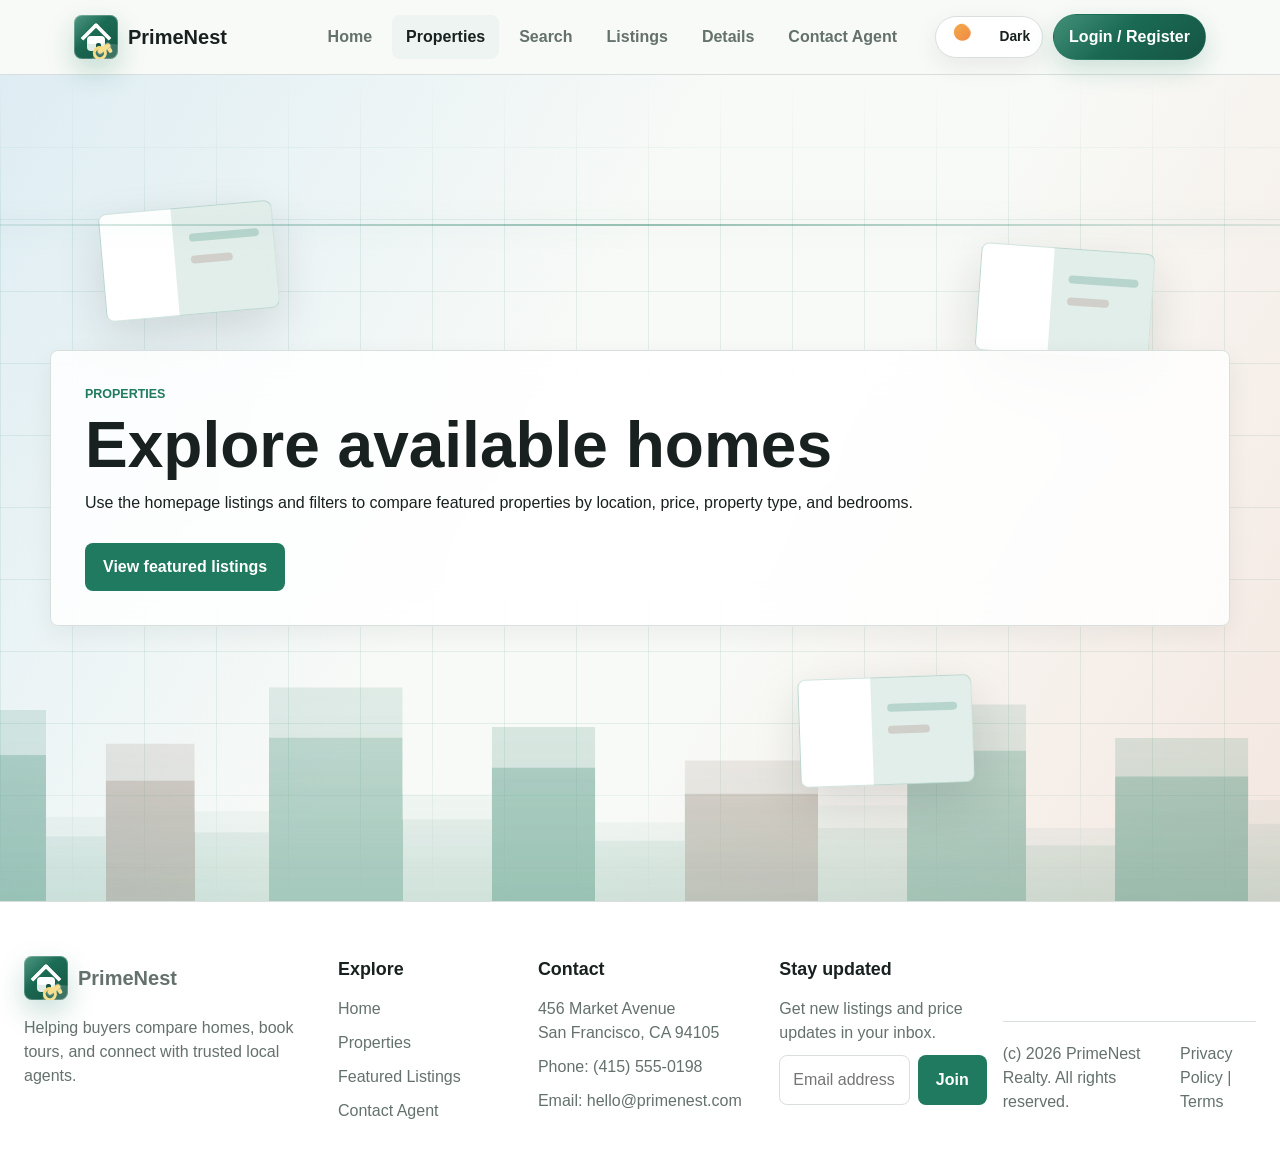
<file: properties.html>
<!DOCTYPE html>
<html lang="en">
<head>
  <meta charset="UTF-8">
  <meta name="viewport" content="width=device-width, initial-scale=1.0">
  <title>Properties | PrimeNest Realty</title>
  <link rel="stylesheet" href="css/styles.css">
</head>
<body>
  <header class="site-header">
    <nav class="navbar" aria-label="Main navigation">
      <a class="brand" href="index.html">
        <span class="brand-mark" aria-hidden="true">
          <span class="logo-roof"></span>
          <span class="logo-house"></span>
          <span class="logo-key"></span>
        </span>
        <span>PrimeNest</span>
      </a>
      <div class="nav-actions">
        <button class="theme-toggle" type="button" aria-label="Switch to dark mode" aria-pressed="false">
          <span class="theme-icon" aria-hidden="true"></span>
          <span class="theme-text">Dark</span>
        </button>

        <button class="auth-toggle" type="button" aria-expanded="false" aria-controls="auth-panel">Login / Register</button>

        <button class="nav-toggle" type="button" aria-label="Open menu" aria-expanded="false">
          <span></span>
          <span></span>
          <span></span>
        </button>
      </div>
      <div class="nav-links">
        <a href="index.html">Home</a>
        <a href="properties.html" class="active">Properties</a>
        <a href="index.html#search">Search</a>
        <a href="index.html#listings">Listings</a>
        <a href="property-detail.html?property=oak">Details</a>
        <a href="index.html#contact-agent">Contact Agent</a>
      </div>
    </nav>
  </header>

  <section class="auth-panel" id="auth-panel" aria-label="Login and registration forms" hidden>
    <div class="auth-shell">
      <div class="auth-copy">
        <p class="eyebrow">PrimeNest account</p>
        <h2>Manage saved homes and tour requests.</h2>
        <p>Sign in to continue or create a buyer profile so agents can prepare the right listings for you.</p>
      </div>
      <div class="auth-grid">
        <form class="auth-form">
          <h3>Login details</h3>
          <label>
            <span>Email</span>
            <input type="email" name="login-email" placeholder="you@example.com" required>
          </label>
          <label>
            <span>Password</span>
            <input type="password" name="login-password" placeholder="Enter password" required>
          </label>
          <button type="submit">Login</button>
          <p class="auth-status" aria-live="polite"></p>
        </form>
        <form class="auth-form register-form">
          <h3>Register details</h3>
          <label>
            <span>Full name</span>
            <input type="text" name="register-name" placeholder="Your name" required>
          </label>
          <label>
            <span>Email</span>
            <input type="email" name="register-email" placeholder="you@example.com" required>
          </label>
          <label>
            <span>Password</span>
            <input type="password" name="register-password" placeholder="Create password" required>
          </label>
          <button type="submit">Create account</button>
          <p class="auth-status" aria-live="polite"></p>
        </form>
      </div>
    </div>
  </section>

  <main class="simple-page properties-page">
    <div class="properties-ambient" aria-hidden="true">
      <span class="skyline skyline-back"></span>
      <span class="skyline skyline-front"></span>
      <span class="listing-float float-one"></span>
      <span class="listing-float float-two"></span>
      <span class="listing-float float-three"></span>
      <span class="scan-line"></span>
    </div>

    <section class="search-panel properties-hero">
      <p class="eyebrow">Properties</p>
      <h1>Explore available homes</h1>
      <p>Use the homepage listings and filters to compare featured properties by location, price, property type, and bedrooms.</p>
      <a class="page-action" href="index.html#listings">View featured listings</a>
    </section>
  </main>

  <footer class="site-footer">
    <div class="footer-grid">
      <div class="footer-brand">
        <a class="brand" href="index.html">
          <span class="brand-mark" aria-hidden="true">
            <span class="logo-roof"></span>
            <span class="logo-house"></span>
            <span class="logo-key"></span>
          </span>
          <span>PrimeNest</span>
        </a>
        <p>Helping buyers compare homes, book tours, and connect with trusted local agents.</p>
      </div>
      <div>
        <h3>Explore</h3>
        <a href="index.html">Home</a>
        <a href="properties.html">Properties</a>
        <a href="index.html#listings">Featured Listings</a>
        <a href="index.html#contact-agent">Contact Agent</a>
      </div>
      <div>
        <h3>Contact</h3>
        <p>456 Market Avenue<br>San Francisco, CA 94105</p>
        <p>Phone: (415) 555-0198</p>
        <p>Email: hello@primenest.com</p>
      </div>
      <div>
        <h3>Stay updated</h3>
        <p>Get new listings and price updates in your inbox.</p>
        <form class="footer-form">
          <input type="email" placeholder="Email address" aria-label="Email address">
          <button type="submit">Join</button>
          <p class="footer-status" aria-live="polite"></p>
        </form>
      </div>
    </div>
    <div class="footer-bottom">
      <p>(c) 2026 PrimeNest Realty. All rights reserved.</p>
      <p>Privacy Policy | Terms</p>
    </div>
  </footer>

  <script src="js/main.js"></script>
</body>
</html>
</file>
<file: css/styles.css>
:root {
  --ink: #18211f;
  --muted: #64716d;
  --line: #d8dfdc;
  --paper: #f8faf7;
  --panel: #ffffff;
  --panel-soft: #eef4f1;
  --header-bg: rgba(248, 250, 247, 0.94);
  --field-bg: #ffffff;
  --accent: #1f7a5f;
  --accent-dark: #155443;
  --sky: #dcecf3;
  --rose: #f3dfd7;
  --rose-ink: #7e4334;
  --hero-overlay-start: rgba(9, 21, 18, 0.78);
  --hero-overlay-end: rgba(9, 21, 18, 0.18);
  --shadow: 0 18px 45px rgba(24, 33, 31, 0.12);
}

[data-theme="dark"] {
  --ink: #eef7f3;
  --muted: #a7b8b0;
  --line: #29423a;
  --paper: #0e1715;
  --panel: #15221f;
  --panel-soft: #20342e;
  --header-bg: rgba(14, 23, 21, 0.92);
  --field-bg: #101c19;
  --accent: #45d19d;
  --accent-dark: #77e2bb;
  --sky: #203b45;
  --rose: #44302b;
  --rose-ink: #ffd0c2;
  --hero-overlay-start: rgba(5, 11, 10, 0.86);
  --hero-overlay-end: rgba(5, 11, 10, 0.38);
  --shadow: 0 22px 55px rgba(0, 0, 0, 0.34);
  color-scheme: dark;
}

* {
  box-sizing: border-box;
}

html {
  scroll-behavior: smooth;
}

body {
  margin: 0;
  font-family: Arial, Helvetica, sans-serif;
  color: var(--ink);
  background: var(--paper);
  line-height: 1.5;
  transition: background 0.25s ease, color 0.25s ease;
}

body.menu-open {
  overflow: hidden;
}

img {
  display: block;
  max-width: 100%;
}

a {
  color: inherit;
  text-decoration: none;
}

button,
input,
select,
textarea {
  font: inherit;
}

.site-header {
  position: sticky;
  top: 0;
  z-index: 10;
  background: var(--header-bg);
  border-bottom: 1px solid var(--line);
  backdrop-filter: blur(14px);
}

.navbar {
  max-width: 1180px;
  margin: 0 auto;
  min-height: 74px;
  padding: 0 24px;
  display: flex;
  align-items: center;
  justify-content: space-between;
  gap: 24px;
}

.brand {
  display: inline-flex;
  align-items: center;
  gap: 10px;
  font-size: 1.25rem;
  font-weight: 800;
  order: 1;
}

.brand-mark {
  position: relative;
  width: 44px;
  height: 44px;
  border-radius: 8px;
  flex: 0 0 44px;
  display: block;
  color: #fff;
  background:
    linear-gradient(135deg, rgba(255, 255, 255, 0.22), transparent 42%),
    linear-gradient(145deg, var(--accent), var(--accent-dark));
  box-shadow:
    0 12px 28px rgba(31, 122, 95, 0.24),
    inset 0 0 0 1px rgba(255, 255, 255, 0.24);
  overflow: hidden;
}

.brand-mark::after {
  content: "";
  position: absolute;
  inset: auto -10px -16px 18px;
  height: 30px;
  border-radius: 999px;
  background: rgba(255, 255, 255, 0.16);
  transform: rotate(-18deg);
}

.logo-roof {
  position: absolute;
  left: 11px;
  top: 12px;
  width: 22px;
  height: 22px;
  border-left: 4px solid #fff;
  border-top: 4px solid #fff;
  border-radius: 3px 0 0 0;
  transform: rotate(45deg);
  transform-origin: center;
}

.logo-house {
  position: absolute;
  left: 13px;
  top: 21px;
  width: 18px;
  height: 15px;
  border-radius: 4px;
  background: #fff;
  box-shadow: inset 0 -7px 0 rgba(31, 122, 95, 0.14);
}

.logo-house::after {
  content: "";
  position: absolute;
  right: 4px;
  bottom: 0;
  width: 5px;
  height: 8px;
  border-radius: 2px 2px 0 0;
  background: var(--accent-dark);
}

.logo-key {
  position: absolute;
  right: 7px;
  bottom: 8px;
  width: 14px;
  height: 5px;
  border-radius: 999px;
  background: #f7d77a;
  transform: rotate(-34deg);
  box-shadow: 0 0 0 1px rgba(255, 255, 255, 0.25);
}

.logo-key::before {
  content: "";
  position: absolute;
  left: -6px;
  top: -3px;
  width: 8px;
  height: 8px;
  border: 3px solid #f7d77a;
  border-radius: 50%;
  background: transparent;
}

.logo-key::after {
  content: "";
  position: absolute;
  right: 1px;
  top: 5px;
  width: 4px;
  height: 5px;
  border-radius: 0 0 2px 2px;
  background: #f7d77a;
}

.nav-links {
  order: 2;
  margin-left: auto;
  display: flex;
  align-items: center;
  gap: 6px;
}

.nav-links a {
  padding: 10px 14px;
  border-radius: 8px;
  color: var(--muted);
  font-weight: 700;
}

.nav-links a:hover,
.nav-links a.active {
  color: var(--ink);
  background: var(--panel-soft);
}

.nav-actions {
  order: 3;
  display: flex;
  align-items: center;
  gap: 10px;
}

.theme-toggle {
  min-width: 108px;
  height: 42px;
  padding: 5px 12px 5px 6px;
  display: inline-flex;
  align-items: center;
  justify-content: space-between;
  gap: 9px;
  border: 1px solid var(--line);
  border-radius: 999px;
  color: var(--ink);
  background: var(--panel);
  box-shadow: 0 8px 24px rgba(24, 33, 31, 0.08);
}

.theme-toggle:hover {
  color: #fff;
}

.theme-icon {
  width: 30px;
  height: 30px;
  border-radius: 999px;
  background:
    radial-gradient(circle at 68% 34%, transparent 0 8px, #fff 9px),
    linear-gradient(135deg, #f2b84b, #f07d44);
  box-shadow: inset 0 0 0 1px rgba(255, 255, 255, 0.35);
}

[data-theme="dark"] .theme-icon {
  background:
    radial-gradient(circle at 38% 34%, #fff 0 3px, transparent 4px),
    radial-gradient(circle at 68% 62%, #fff 0 2px, transparent 3px),
    linear-gradient(135deg, #18284f, #442163);
}

.theme-text {
  font-size: 0.86rem;
}

.auth-toggle {
  min-height: 42px;
  padding: 10px 15px;
  border: 1px solid rgba(31, 122, 95, 0.28);
  border-radius: 999px;
  color: #fff;
  background:
    linear-gradient(135deg, rgba(255, 255, 255, 0.16), transparent 44%),
    linear-gradient(145deg, var(--accent), var(--accent-dark));
  box-shadow: 0 10px 26px rgba(31, 122, 95, 0.2);
  white-space: nowrap;
}

.auth-toggle:hover,
.auth-toggle[aria-expanded="true"] {
  color: #fff;
  background:
    linear-gradient(135deg, rgba(255, 255, 255, 0.22), transparent 44%),
    linear-gradient(145deg, var(--accent-dark), var(--accent));
}

.nav-toggle {
  display: none;
  width: 42px;
  height: 42px;
  border: 1px solid var(--line);
  border-radius: 8px;
  background: var(--panel);
  cursor: pointer;
  padding: 0;
}

.nav-toggle span {
  display: block;
  width: 18px;
  height: 2px;
  margin: 4px auto;
  background: var(--ink);
}

.auth-panel {
  position: fixed;
  top: 74px;
  left: 0;
  right: 0;
  z-index: 9;
  padding: 18px 24px 24px;
  background: var(--header-bg);
  border-bottom: 1px solid var(--line);
  backdrop-filter: blur(18px);
  box-shadow: 0 22px 48px rgba(24, 33, 31, 0.13);
}

.auth-shell {
  width: min(1180px, 100%);
  margin: 0 auto;
  display: grid;
  grid-template-columns: 0.72fr 1.28fr;
  gap: 22px;
  align-items: stretch;
}

.auth-copy,
.auth-form {
  border: 1px solid var(--line);
  border-radius: 8px;
  background: var(--panel);
  box-shadow: 0 10px 28px rgba(24, 33, 31, 0.08);
}

.auth-copy {
  padding: 24px;
  display: grid;
  align-content: center;
}

.auth-copy h2 {
  margin-bottom: 10px;
  font-size: clamp(1.45rem, 3vw, 2.25rem);
}

.auth-copy p:last-child {
  margin-bottom: 0;
  color: var(--muted);
}

.auth-grid {
  display: grid;
  grid-template-columns: repeat(2, minmax(0, 1fr));
  gap: 16px;
}

.auth-form {
  padding: 22px;
  display: grid;
  gap: 14px;
}

.auth-form h3 {
  margin-bottom: 2px;
  font-size: 1.2rem;
}

.register-form {
  background:
    linear-gradient(135deg, var(--panel), var(--panel-soft));
}

.auth-status {
  min-height: 22px;
  margin: 0;
  color: var(--accent-dark);
  font-weight: 800;
}

.hero {
  min-height: 620px;
  display: grid;
  align-items: end;
  background:
    linear-gradient(90deg, var(--hero-overlay-start), var(--hero-overlay-end)),
    url("https://images.unsplash.com/photo-1600596542815-ffad4c1539a9?auto=format&fit=crop&w=1800&q=80") center/cover;
}

.hero-content {
  width: min(1180px, 100%);
  margin: 0 auto;
  padding: 104px 24px 72px;
  color: #fff;
}

.eyebrow {
  margin: 0 0 10px;
  color: var(--accent);
  font-size: 0.78rem;
  font-weight: 800;
  letter-spacing: 0;
  text-transform: uppercase;
}

.hero .eyebrow {
  color: #bce7d8;
}

h1,
h2,
h3,
p {
  margin-top: 0;
}

h1 {
  max-width: 760px;
  margin-bottom: 18px;
  font-size: clamp(2.4rem, 7vw, 5.8rem);
  line-height: 0.98;
  letter-spacing: 0;
}

h2 {
  margin-bottom: 12px;
  font-size: clamp(1.75rem, 3vw, 2.65rem);
  line-height: 1.08;
  letter-spacing: 0;
}

h3 {
  margin-bottom: 8px;
  font-size: 1.12rem;
}

.hero-copy {
  max-width: 570px;
  color: rgba(255, 255, 255, 0.88);
  font-size: 1.12rem;
}

.hero-search,
.filters,
.agent-form {
  display: grid;
  gap: 14px;
}

.hero-search {
  width: min(840px, 100%);
  margin-top: 34px;
  padding: 14px;
  grid-template-columns: 1.25fr 1fr auto;
  align-items: end;
  background: rgba(255, 255, 255, 0.96);
  border-radius: 8px;
  box-shadow: var(--shadow);
}

[data-theme="dark"] .hero-search {
  background: rgba(21, 34, 31, 0.95);
}

[data-theme="dark"] .hero-search label span {
  color: #c7d8d1;
}

label span {
  display: block;
  margin-bottom: 7px;
  color: var(--muted);
  font-size: 0.82rem;
  font-weight: 800;
}

.hero-search label span {
  color: #40504b;
}

input,
select,
textarea {
  width: 100%;
  border: 1px solid var(--line);
  border-radius: 8px;
  padding: 12px 13px;
  color: var(--ink);
  background: var(--field-bg);
  outline: none;
}

input:focus,
select:focus,
textarea:focus {
  border-color: var(--accent);
  box-shadow: 0 0 0 3px rgba(31, 122, 95, 0.16);
}

button,
.property-card a {
  border: 0;
  border-radius: 8px;
  padding: 12px 18px;
  color: #fff;
  background: var(--accent);
  font-weight: 800;
  cursor: pointer;
}

button:hover,
.property-card a:hover {
  background: var(--accent-dark);
}

section:not(.hero) {
  width: min(1180px, calc(100% - 48px));
  margin: 0 auto;
}

.features {
  display: grid;
  grid-template-columns: repeat(4, 1fr);
  gap: 16px;
  padding: 38px 0;
}

.features article,
.detail-grid article,
.search-panel,
.agent-section {
  border: 1px solid var(--line);
  border-radius: 8px;
  background: var(--panel);
  box-shadow: 0 8px 26px rgba(24, 33, 31, 0.06);
}

.features article,
.detail-grid article {
  padding: 22px;
}

.detail-grid article {
  overflow: hidden;
  padding: 0;
}

.detail-grid img {
  width: 100%;
  aspect-ratio: 16 / 10;
  object-fit: cover;
}

.detail-grid h3,
.detail-grid p {
  padding-inline: 20px;
}

.detail-grid h3 {
  padding-top: 18px;
}

.detail-grid p {
  padding-bottom: 20px;
}

.features p,
.detail-grid p,
.agent-section p,
.section-heading p {
  color: var(--muted);
}

.search-panel {
  padding: 28px;
  margin-top: 12px;
}

.section-heading {
  margin-bottom: 22px;
}

.filters {
  grid-template-columns: repeat(6, minmax(0, 1fr));
  align-items: end;
}

.filter-wide {
  grid-column: span 2;
  min-width: 0;
}

.filters button[type="reset"] {
  color: var(--ink);
  background: var(--sky);
}

.filter-summary {
  margin: 18px 0 0;
  padding-top: 16px;
  border-top: 1px solid var(--line);
  color: var(--muted);
  font-weight: 800;
}

.listings,
.details,
.agent-section {
  padding-top: 58px;
}

.property-grid {
  display: grid;
  grid-template-columns: repeat(3, 1fr);
  gap: 22px;
}

.property-card {
  overflow: hidden;
  border: 1px solid var(--line);
  border-radius: 8px;
  background: var(--panel);
  box-shadow: 0 8px 26px rgba(24, 33, 31, 0.08);
  transition: transform 0.2s ease, box-shadow 0.2s ease;
}

.property-card:hover {
  transform: translateY(-5px);
  box-shadow: var(--shadow);
}

.property-card[hidden] {
  display: none;
}

.property-card img {
  width: 100%;
  aspect-ratio: 4 / 3;
  object-fit: cover;
}

.property-body {
  padding: 20px;
}

.property-topline,
.site-footer {
  display: flex;
  align-items: center;
  justify-content: space-between;
  gap: 16px;
}

.property-topline strong {
  font-size: 1.22rem;
}

.property-topline span {
  padding: 5px 9px;
  border-radius: 8px;
  background: var(--rose);
  color: var(--rose-ink);
  font-size: 0.8rem;
  font-weight: 800;
}

.property-body > p {
  color: var(--muted);
}

dl {
  display: grid;
  grid-template-columns: repeat(3, 1fr);
  gap: 8px;
  margin: 18px 0 20px;
}

dt {
  color: var(--muted);
  font-size: 0.76rem;
  font-weight: 800;
}

dd {
  margin: 0;
  font-weight: 800;
}

.property-card a {
  display: inline-flex;
}

.empty-state {
  display: none;
  margin-top: 22px;
  padding: 16px;
  border: 1px solid var(--line);
  border-radius: 8px;
  background: var(--panel);
  color: var(--muted);
  font-weight: 700;
}

.empty-state.visible {
  display: block;
}

.detail-grid {
  display: grid;
  grid-template-columns: repeat(3, 1fr);
  gap: 18px;
}

.agent-section {
  margin-top: 58px;
  margin-bottom: 64px;
  padding: 30px;
  display: grid;
  grid-template-columns: 0.85fr 1.15fr;
  gap: 32px;
  align-items: start;
}

.agent-form {
  grid-template-columns: repeat(2, 1fr);
}

.agent-form > label:last-of-type,
.agent-form button,
.form-status {
  grid-column: 1 / -1;
}

.agent-form textarea {
  resize: vertical;
}

.contact-page {
  background:
    linear-gradient(135deg, rgba(220, 236, 243, 0.66), transparent 34%),
    linear-gradient(315deg, rgba(243, 223, 215, 0.74), transparent 32%);
}

.contact-section {
  position: relative;
  overflow: visible;
  margin-top: 0;
  margin-bottom: 0;
  padding: 64px 0;
  border: 0;
  background: transparent;
  box-shadow: none;
}

.contact-section::before {
  content: none;
}

.contact-section > * {
  position: relative;
}

.contact-intro {
  display: grid;
  gap: 18px;
}

.contact-intro > p:not(.eyebrow) {
  max-width: 480px;
  font-size: 1.05rem;
}

.contact-methods {
  display: grid;
  gap: 12px;
}

.contact-methods div {
  position: relative;
  padding: 16px;
  border: 1px solid var(--line);
  border-radius: 8px;
  background: rgba(255, 255, 255, 0.68);
  box-shadow: 0 10px 24px rgba(24, 33, 31, 0.07);
}

[data-theme="dark"] .contact-methods div {
  background: rgba(21, 34, 31, 0.78);
}

.contact-methods b {
  position: absolute;
  top: 14px;
  right: 14px;
  color: var(--accent);
  font-size: 0.78rem;
  letter-spacing: 0;
}

.contact-methods span {
  display: block;
  margin-bottom: 4px;
  color: var(--muted);
  font-size: 0.78rem;
  font-weight: 800;
  text-transform: uppercase;
}

.contact-methods a {
  color: var(--ink);
  font-weight: 800;
}

.contact-methods a:hover {
  color: var(--accent);
}

.contact-methods p {
  margin: 0;
}

.contact-agent-card {
  margin-top: 6px;
  padding: 14px;
  display: grid;
  grid-template-columns: 74px 1fr;
  gap: 14px;
  align-items: center;
  border: 1px solid var(--line);
  border-radius: 8px;
  background: var(--panel);
  box-shadow: 0 14px 32px rgba(24, 33, 31, 0.1);
}

.contact-agent-card img {
  width: 74px;
  height: 74px;
  border-radius: 8px;
  object-fit: cover;
}

.contact-agent-card span,
.contact-agent-card strong,
.contact-agent-card p {
  display: block;
}

.contact-agent-card span {
  color: var(--accent);
  font-size: 0.78rem;
  font-weight: 800;
  text-transform: uppercase;
}

.contact-agent-card strong {
  margin-top: 2px;
  font-size: 1.1rem;
}

.contact-agent-card p {
  margin: 0;
  color: var(--muted);
}

.contact-form {
  align-self: stretch;
  padding: 28px;
  border: 1px solid var(--line);
  border-radius: 8px;
  background: rgba(255, 255, 255, 0.84);
  box-shadow: 0 16px 36px rgba(24, 33, 31, 0.1);
}

[data-theme="dark"] .contact-form {
  background: rgba(14, 23, 21, 0.84);
}

.form-heading {
  grid-column: 1 / -1;
  padding-bottom: 12px;
  border-bottom: 1px solid var(--line);
}

.form-heading h2 {
  margin-bottom: 0;
  font-size: clamp(1.55rem, 3vw, 2.25rem);
}

.contact-preference {
  grid-column: 1 / -1;
  margin: 0;
  padding: 0;
  border: 0;
  display: flex;
  flex-wrap: wrap;
  gap: 10px;
}

.contact-preference legend {
  width: 100%;
  margin-bottom: 2px;
  color: var(--muted);
  font-size: 0.82rem;
  font-weight: 800;
}

.contact-preference label {
  min-height: 44px;
  padding: 9px 14px;
  display: inline-flex;
  align-items: center;
  gap: 8px;
  border: 1px solid var(--line);
  border-radius: 8px;
  background: var(--field-bg);
  cursor: pointer;
  transition: border-color 0.2s ease, box-shadow 0.2s ease;
}

.contact-preference label:hover {
  border-color: var(--accent);
  box-shadow: 0 0 0 3px rgba(31, 122, 95, 0.12);
}

.contact-preference input {
  width: auto;
  accent-color: var(--accent);
}

.contact-preference span {
  margin: 0;
  color: var(--ink);
  font-size: 0.92rem;
  font-weight: 800;
}

.form-status {
  min-height: 24px;
  margin: 0;
  color: var(--accent-dark);
  font-weight: 800;
}

.site-footer {
  padding: 54px 24px 24px;
  border-top: 1px solid var(--line);
  color: var(--muted);
  background: var(--panel);
}

.site-footer p {
  margin: 0;
}

.footer-grid {
  max-width: 1180px;
  margin: 0 auto;
  display: grid;
  grid-template-columns: 1.35fr 0.8fr 1fr 1fr;
  gap: 34px;
}

.footer-brand .brand {
  margin-bottom: 16px;
}

.footer-grid h3 {
  margin-bottom: 14px;
  color: var(--ink);
}

.footer-grid a:not(.brand),
.footer-grid p {
  display: block;
  margin-bottom: 10px;
  color: var(--muted);
}

.footer-grid a:not(.brand):hover {
  color: var(--accent);
}

.footer-form {
  display: grid;
  grid-template-columns: 1fr auto;
  gap: 8px;
}

.footer-form input {
  min-width: 0;
}

.footer-status {
  grid-column: 1 / -1;
  min-height: 22px;
  color: var(--accent-dark);
  font-weight: 800;
}

.footer-bottom {
  max-width: 1180px;
  margin: 34px auto 0;
  padding-top: 20px;
  border-top: 1px solid var(--line);
  display: flex;
  align-items: center;
  justify-content: space-between;
  gap: 18px;
}

.simple-page {
  padding: 64px 0;
}

.properties-page {
  position: relative;
  min-height: calc(100vh - 74px);
  overflow: hidden;
  display: grid;
  align-items: center;
  background:
    linear-gradient(120deg, rgba(220, 236, 243, 0.92), transparent 42%),
    linear-gradient(300deg, rgba(243, 223, 215, 0.72), transparent 40%),
    var(--paper);
}

.properties-page::before {
  content: "";
  position: absolute;
  inset: 0;
  background-image:
    linear-gradient(rgba(31, 122, 95, 0.09) 1px, transparent 1px),
    linear-gradient(90deg, rgba(31, 122, 95, 0.09) 1px, transparent 1px);
  background-size: 72px 72px;
  mask-image: linear-gradient(to bottom, transparent, #000 18%, #000 82%, transparent);
  animation: grid-drift 18s linear infinite;
}

[data-theme="dark"] .properties-page {
  background:
    linear-gradient(120deg, rgba(32, 59, 69, 0.62), transparent 42%),
    linear-gradient(300deg, rgba(68, 48, 43, 0.54), transparent 40%),
    var(--paper);
}

.properties-ambient {
  position: absolute;
  inset: 0;
  pointer-events: none;
  overflow: hidden;
}

.skyline {
  position: absolute;
  left: -8%;
  right: -8%;
  bottom: 0;
  height: 34%;
  opacity: 0.46;
  background:
    linear-gradient(to top, rgba(31, 122, 95, 0.16), transparent 76%),
    linear-gradient(to right, transparent 0 5%, rgba(31, 122, 95, 0.28) 5% 10%, transparent 10% 14%, rgba(126, 67, 52, 0.22) 14% 20%, transparent 20% 25%, rgba(31, 122, 95, 0.24) 25% 34%, transparent 34% 40%, rgba(31, 122, 95, 0.3) 40% 47%, transparent 47% 53%, rgba(126, 67, 52, 0.18) 53% 62%, transparent 62% 68%, rgba(31, 122, 95, 0.24) 68% 76%, transparent 76% 82%, rgba(31, 122, 95, 0.28) 82% 91%, transparent 91%);
  clip-path: polygon(0 100%, 0 56%, 5% 56%, 5% 32%, 10% 32%, 10% 70%, 14% 70%, 14% 44%, 20% 44%, 20% 68%, 25% 68%, 25% 24%, 34% 24%, 34% 62%, 40% 62%, 40% 38%, 47% 38%, 47% 72%, 53% 72%, 53% 50%, 62% 50%, 62% 66%, 68% 66%, 68% 30%, 76% 30%, 76% 74%, 82% 74%, 82% 42%, 91% 42%, 91% 64%, 100% 64%, 100% 100%);
  animation: skyline-slide 28s linear infinite;
}

.skyline-front {
  height: 26%;
  opacity: 0.72;
  animation-duration: 20s;
  animation-direction: reverse;
}

.listing-float {
  position: absolute;
  width: 174px;
  height: 108px;
  border: 1px solid rgba(31, 122, 95, 0.2);
  border-radius: 8px;
  background:
    linear-gradient(90deg, rgba(255, 255, 255, 0.72) 0 42%, rgba(31, 122, 95, 0.13) 42%),
    linear-gradient(var(--panel), var(--panel));
  box-shadow: 0 18px 48px rgba(24, 33, 31, 0.13);
  animation: listing-float 8s ease-in-out infinite;
}

.listing-float::before,
.listing-float::after {
  content: "";
  position: absolute;
  left: 88px;
  right: 14px;
  height: 8px;
  border-radius: 8px;
  background: rgba(31, 122, 95, 0.22);
}

.listing-float::before {
  top: 26px;
}

.listing-float::after {
  top: 48px;
  right: 42px;
  background: rgba(126, 67, 52, 0.18);
}

[data-theme="dark"] .listing-float {
  border-color: rgba(69, 209, 157, 0.18);
  background:
    linear-gradient(90deg, rgba(21, 34, 31, 0.86) 0 42%, rgba(69, 209, 157, 0.12) 42%),
    linear-gradient(var(--panel), var(--panel));
  box-shadow: 0 18px 48px rgba(0, 0, 0, 0.24);
}

.float-one {
  top: 16%;
  left: 8%;
  transform: rotate(-5deg);
}

.float-two {
  top: 21%;
  right: 10%;
  animation-delay: -2.4s;
  transform: rotate(4deg);
}

.float-three {
  right: 24%;
  bottom: 14%;
  animation-delay: -4.8s;
  transform: rotate(-2deg);
}

.scan-line {
  position: absolute;
  inset: 18% -20%;
  height: 2px;
  background: linear-gradient(90deg, transparent, rgba(31, 122, 95, 0.46), transparent);
  box-shadow: 0 0 28px rgba(31, 122, 95, 0.24);
  animation: scan-sweep 7s ease-in-out infinite;
}

.properties-hero {
  position: relative;
  z-index: 1;
  width: min(720px, calc(100% - 48px));
  margin: 0 auto;
  padding: 34px;
  background: rgba(255, 255, 255, 0.84);
  backdrop-filter: blur(18px);
}

[data-theme="dark"] .properties-hero {
  background: rgba(21, 34, 31, 0.84);
}

@keyframes grid-drift {
  from {
    background-position: 0 0;
  }

  to {
    background-position: 72px 72px;
  }
}

@keyframes skyline-slide {
  from {
    transform: translateX(0);
  }

  to {
    transform: translateX(8%);
  }
}

@keyframes listing-float {
  0%,
  100% {
    translate: 0 0;
  }

  50% {
    translate: 0 -18px;
  }
}

@keyframes scan-sweep {
  0%,
  100% {
    transform: translateY(0) rotate(-10deg);
    opacity: 0;
  }

  35%,
  65% {
    opacity: 1;
  }

  50% {
    transform: translateY(360px) rotate(-10deg);
  }
}

@media (prefers-reduced-motion: reduce) {
  .properties-page::before,
  .skyline,
  .listing-float,
  .scan-line {
    animation: none;
  }
}

.simple-page h1,
.agent-section h1 {
  margin-bottom: 14px;
  color: var(--ink);
  font-size: clamp(2.1rem, 5vw, 4rem);
  line-height: 1;
}

.page-action {
  display: inline-flex;
  margin-top: 12px;
  border-radius: 8px;
  padding: 12px 18px;
  color: #fff;
  background: var(--accent);
  font-weight: 800;
}

.property-detail-page {
  padding: 34px 0 72px;
}

.detail-hero,
.detail-gallery,
.detail-layout {
  width: min(1180px, calc(100% - 48px));
  margin-inline: auto;
}

.detail-hero {
  min-height: 310px;
  display: grid;
  grid-template-columns: minmax(0, 1fr) auto;
  align-items: end;
  gap: 28px;
  padding: 44px;
  border: 1px solid var(--line);
  border-radius: 8px;
  color: #fff;
  background:
    linear-gradient(90deg, rgba(8, 18, 16, 0.88), rgba(8, 18, 16, 0.28)),
    var(--detail-hero-image, url("https://images.unsplash.com/photo-1568605114967-8130f3a36994?auto=format&fit=crop&w=1600&q=82")) center/cover;
  box-shadow: var(--shadow);
}

.detail-hero h1 {
  max-width: 820px;
  margin: 0 0 12px;
  color: #fff;
  font-size: clamp(2.55rem, 6vw, 5.2rem);
}

.detail-location {
  margin: 0;
  color: rgba(255, 255, 255, 0.86);
  font-size: 1.15rem;
  font-weight: 800;
}

.back-link {
  display: inline-flex;
  margin-bottom: 22px;
  padding: 9px 12px;
  border-radius: 8px;
  color: #fff;
  background: rgba(255, 255, 255, 0.16);
  font-weight: 800;
  backdrop-filter: blur(10px);
}

.detail-hero-price {
  min-width: 210px;
  padding: 20px;
  border-radius: 8px;
  background: rgba(255, 255, 255, 0.94);
  color: var(--ink);
  box-shadow: 0 18px 45px rgba(0, 0, 0, 0.18);
}

[data-theme="dark"] .detail-hero-price {
  background: rgba(21, 34, 31, 0.94);
}

.detail-hero-price span {
  display: block;
  font-size: 1.65rem;
  font-weight: 900;
}

.detail-hero-price small {
  color: var(--muted);
  font-weight: 800;
}

.detail-gallery {
  display: grid;
  grid-template-columns: 1.35fr 0.8fr;
  grid-template-rows: repeat(2, minmax(180px, 1fr));
  gap: 14px;
  margin-top: 18px;
}

.detail-gallery img {
  width: 100%;
  height: 100%;
  min-height: 190px;
  object-fit: cover;
  border-radius: 8px;
  border: 1px solid var(--line);
  box-shadow: 0 8px 26px rgba(24, 33, 31, 0.08);
}

.detail-gallery .gallery-main {
  grid-row: 1 / -1;
  min-height: 396px;
}

.detail-layout {
  display: grid;
  grid-template-columns: minmax(0, 1fr) 360px;
  gap: 28px;
  align-items: start;
  margin-top: 34px;
}

.detail-main,
.detail-sidebar {
  display: grid;
  gap: 18px;
}

.detail-stats,
.detail-section,
.detail-sidebar {
  border: 1px solid var(--line);
  border-radius: 8px;
  background: var(--panel);
  box-shadow: 0 8px 26px rgba(24, 33, 31, 0.06);
}

.detail-stats {
  display: grid;
  grid-template-columns: repeat(4, 1fr);
  overflow: hidden;
}

.detail-stats div {
  padding: 22px;
  border-right: 1px solid var(--line);
}

.detail-stats div:last-child {
  border-right: 0;
}

.detail-stats span {
  display: block;
  font-size: 1.5rem;
  font-weight: 900;
}

.detail-stats small,
.tour-note-grid span {
  color: var(--muted);
  font-weight: 800;
}

.detail-section {
  padding: 28px;
}

.detail-section h2 {
  max-width: 760px;
}

.detail-section > p:last-child {
  margin-bottom: 0;
  color: var(--muted);
  font-size: 1.04rem;
}

.amenity-list {
  display: grid;
  grid-template-columns: repeat(2, minmax(0, 1fr));
  gap: 12px;
  padding: 0;
  margin: 0;
  list-style: none;
}

.amenity-list li {
  padding: 13px 14px;
  border: 1px solid var(--line);
  border-radius: 8px;
  background: var(--panel-soft);
  font-weight: 800;
}

.tour-note-grid {
  display: grid;
  grid-template-columns: repeat(3, 1fr);
  gap: 12px;
}

.tour-note-grid div {
  padding: 16px;
  border-radius: 8px;
  background: var(--panel-soft);
}

.tour-note-grid strong,
.tour-note-grid span {
  display: block;
}

.detail-sidebar {
  position: sticky;
  top: 96px;
  padding: 22px;
}

.agent-card {
  display: grid;
  grid-template-columns: 76px 1fr;
  gap: 16px;
  align-items: center;
}

.agent-card img {
  width: 76px;
  height: 76px;
  object-fit: cover;
  border-radius: 8px;
}

.agent-card h2 {
  margin-bottom: 4px;
  font-size: 1.35rem;
}

.agent-card p:last-child {
  margin: 0;
  color: var(--muted);
}

.detail-contact-form {
  grid-template-columns: 1fr;
}

@media (max-width: 900px) {
  .nav-toggle {
    display: block;
  }

  .auth-toggle {
    min-width: 112px;
    padding-inline: 12px;
  }

  .nav-links {
    position: fixed;
    top: 74px;
    left: 0;
    right: 0;
    bottom: 0;
    min-height: calc(100dvh - 74px);
    display: flex;
    padding: 34px 24px;
    flex-direction: column;
    align-items: stretch;
    justify-content: center;
    gap: 12px;
    margin-left: 0;
    background:
      linear-gradient(145deg, var(--paper), var(--panel-soft));
    border-bottom: 0;
    opacity: 0;
    pointer-events: none;
    transform: translateY(-12px);
    transition: opacity 0.22s ease, transform 0.22s ease;
  }

  .nav-links.open {
    opacity: 1;
    pointer-events: auto;
    transform: translateY(0);
  }

  .nav-links a {
    padding: 18px 20px;
    border: 1px solid var(--line);
    background: var(--panel);
    color: var(--ink);
    font-size: clamp(1.25rem, 6vw, 2.2rem);
    box-shadow: var(--shadow);
  }

  .nav-toggle.open span:nth-child(1) {
    transform: translateY(6px) rotate(45deg);
  }

  .nav-toggle.open span:nth-child(2) {
    opacity: 0;
  }

  .nav-toggle.open span:nth-child(3) {
    transform: translateY(-6px) rotate(-45deg);
  }

  .nav-toggle span {
    transition: transform 0.2s ease, opacity 0.2s ease;
  }

  .hero-search,
  .features,
  .property-grid,
  .detail-grid,
  .detail-hero,
  .detail-layout,
  .auth-shell,
  .auth-grid,
  .footer-grid,
  .agent-section,
  .agent-form {
    grid-template-columns: 1fr;
  }

  .filters {
    grid-template-columns: repeat(2, minmax(0, 1fr));
  }

  .filter-wide,
  .filters button[type="reset"] {
    grid-column: 1 / -1;
  }

  .hero {
    min-height: 560px;
  }

  .agent-form > label:last-of-type,
  .agent-form button,
  .form-status {
    grid-column: auto;
  }

  .detail-hero {
    align-items: end;
    padding: 30px;
  }

  .detail-gallery,
  .detail-stats,
  .tour-note-grid {
    grid-template-columns: 1fr;
  }

  .detail-gallery .gallery-main {
    grid-row: auto;
    min-height: 260px;
  }

  .detail-sidebar {
    position: static;
  }

  .auth-panel {
    max-height: calc(100dvh - 74px);
    overflow-y: auto;
  }

  .properties-page {
    min-height: auto;
    align-items: start;
  }

  .properties-hero {
    width: min(100% - 48px, 720px);
  }

  .listing-float {
    width: 142px;
    height: 88px;
  }

  .float-one {
    left: -34px;
  }

  .float-two {
    right: -36px;
  }

  .float-three {
    display: none;
  }
}

@media (max-width: 560px) {
  .navbar {
    padding: 0 16px;
  }

  .brand span:last-child {
    display: none;
  }

  .theme-toggle {
    min-width: 42px;
    width: 42px;
    padding: 5px;
  }

  .theme-text {
    display: none;
  }

  .auth-toggle {
    min-width: auto;
    padding: 10px 12px;
    font-size: 0.82rem;
  }

  .auth-panel {
    padding: 14px 16px 18px;
  }

  .auth-copy,
  .auth-form {
    padding: 18px;
  }

  section:not(.hero) {
    width: min(100% - 32px, 1180px);
  }

  .detail-hero,
  .detail-gallery,
  .detail-layout {
    width: min(100% - 32px, 1180px);
  }

  .hero-content {
    padding: 82px 16px 46px;
  }

  h1 {
    font-size: 2.7rem;
  }

  .search-panel,
  .agent-section {
    padding: 20px;
  }

  .properties-page {
    padding: 44px 0;
  }

  .properties-hero {
    width: min(100% - 32px, 720px);
    padding: 24px;
  }

  .filters {
    grid-template-columns: 1fr;
  }

  .detail-hero {
    min-height: 430px;
    padding: 22px;
  }

  .detail-hero-price {
    width: 100%;
  }

  .detail-stats div {
    border-right: 0;
    border-bottom: 1px solid var(--line);
  }

  .detail-stats div:last-child {
    border-bottom: 0;
  }

  .amenity-list {
    grid-template-columns: 1fr;
  }

  .site-footer {
    align-items: flex-start;
  }

  .footer-form,
  .footer-bottom {
    grid-template-columns: 1fr;
    align-items: flex-start;
    flex-direction: column;
  }
}
</file>
